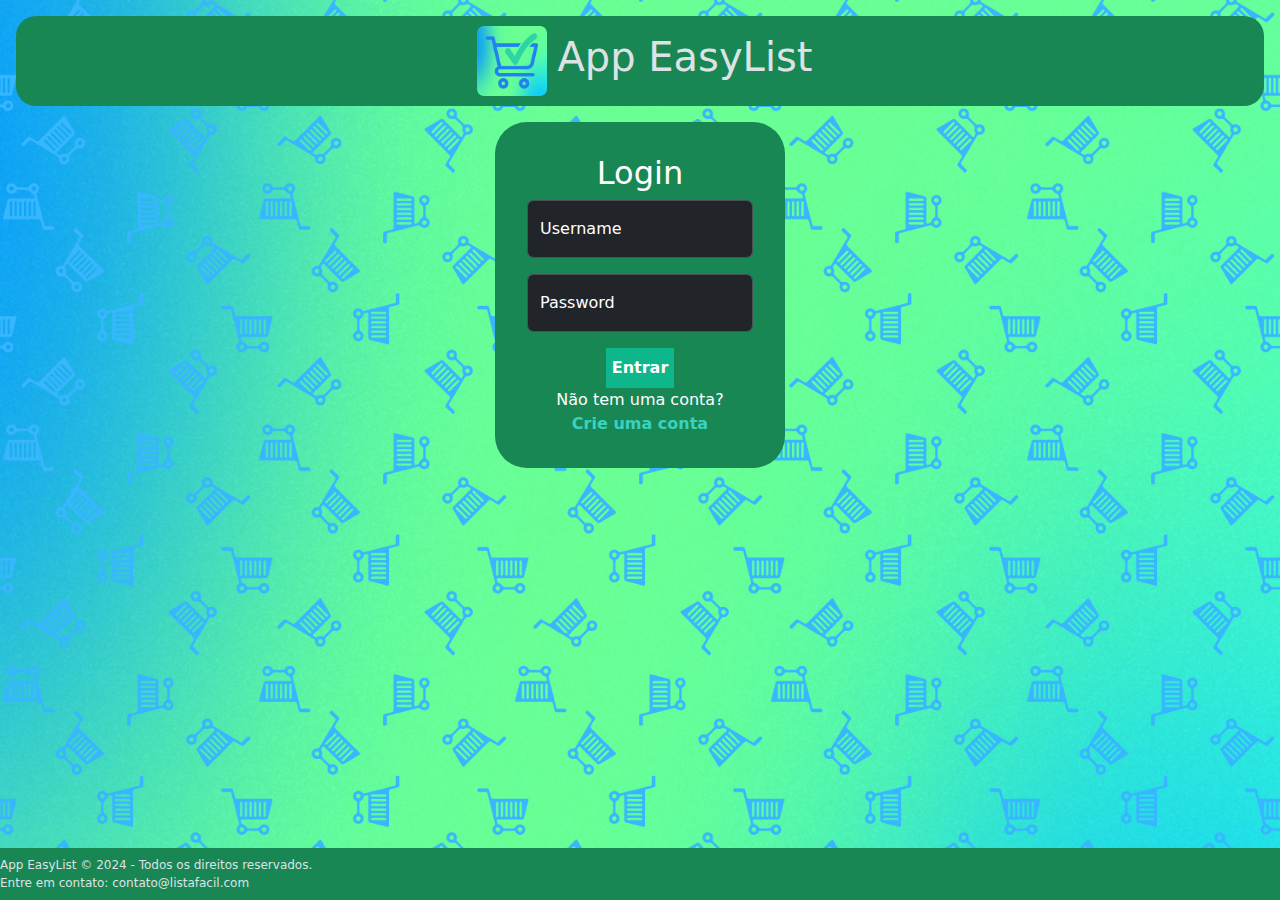
<file: index.html>
<!DOCTYPE html>
<html lang="pt-br" data-bs-theme="dark">

<head>
    <meta charset="UTF-8">
    <meta name="viewport" content="width=device-width, initial-scale=1.0">
    <title>Login</title>
    <link rel="stylesheet" href="/styles/index.css">
    <link rel="stylesheet" href="https://cdn.jsdelivr.net/npm/bootstrap@5.3.3/dist/css/bootstrap.min.css">
    <link rel="stylesheet" href="https://cdn.jsdelivr.net/npm/bootstrap-icons@1.11.3/font/bootstrap-icons.min.css">
</head>

<body>
    <section class="login-container d-flex flex-column justify-content-center align-items-center px-3">
        <header class="login-header bg-success my-3 d-flex align-items-center justify-content-center">
            <img src="/images/logo.png" alt="logo" width="70" height="70" style="margin: 10px; border-radius: 7px">
            <h1>App EasyList</h1>
        </header>

        <main class="container-xs text-bg-success rounded-5">
            <form class="login-form d-flex flex-column justify-content-center" action="/pages/listafacil.html">
                <h2 class="text-center">Login</h2>

                <div class="form-floating mb-3">
                    <input type="text" class="form-control" id="floatingInput" placeholder="Username" required>
                    <label for="floatingInput">Username</label>
                </div>

                <div class="form-floating mb-3">
                    <input type="password" class="form-control" id="floatingPassword" placeholder="Password" required>
                    <label for="floatingPassword">Password</label>
                </div>
                <div class="text-center">
                    <button type="submit" class="btn-login">Entrar</button>
                </div>

                <div class="signup-option text-center">
                    <span>Não tem uma conta?</span><br>
                    <a href="/pages/criarconta.html" class="link signup-link"><b>Crie uma conta</b></a>
                </div>
            </form>
        </main>
    </section>

    <!-- Rodapé -->
    <footer class="fixed-bottom py-2 bg-success">
        <p class="my-0">App EasyList &copy; 2024 - Todos os direitos reservados.<br>
            Entre em contato: contato@listafacil.com</p>
    </footer>
</body>

</html>
</file>
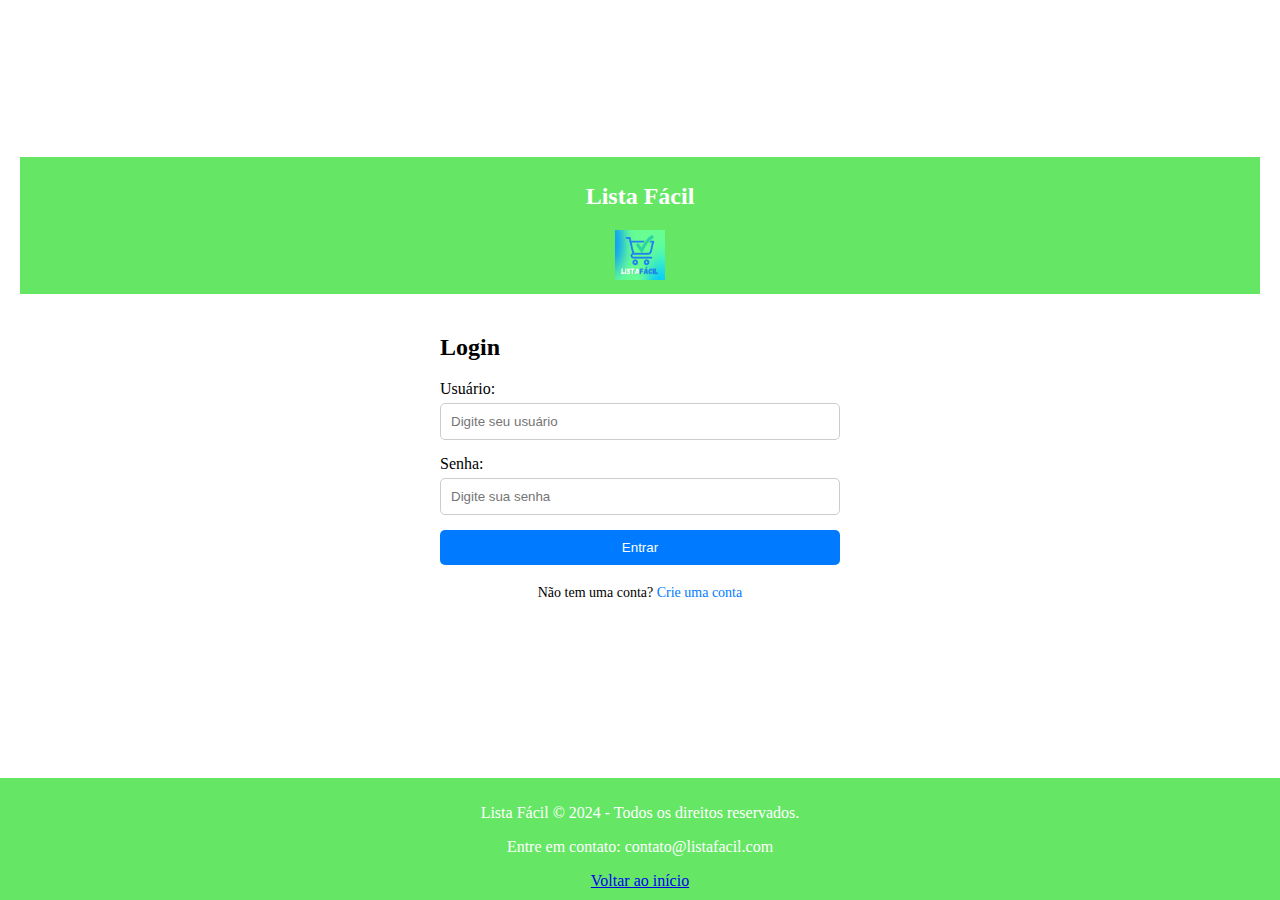
<file: trabalhoLF/index.html>
<!DOCTYPE html>
<html lang="br">
<head>
    <meta charset="UTF-8">
    <meta name="viewport" content="width=device-width, initial-scale=1.0">
    <title>Login</title>
    <link rel="stylesheet" href="index.css">
    <style>
        
        html, body {
            margin: 0;
            padding: 0;
            width: 100%;
            overflow-x: hidden;
        }
      
        body {
            display: flex;
            flex-direction: column;
            min-height: 100vh;
        }
        .login-container {
            flex: 1;
        }
       
        footer {
            background-color: rgb(101, 231, 101);
            color: white;
            text-align: center;
            padding: 10px 20px; 
        }
    </style>
</head>
<body>
    <div class="login-container">
        <div class="login-header">
            <h1>Lista Fácil</h1>
            <img src="WhatsApp Image 2024-04-26 at 19.38.03.jpeg" alt="logo" width="50" height="50">
        </div>
        <div class="login-content">
            <form class="login-form" action="listafacil.html" method="post">
                <div class="form-group">
                    <h2>Login</h2>
                    <label for="username">Usuário:</label>
                    <input type="text" id="username" name="username" placeholder="Digite seu usuário" required>
                </div>
                <div class="form-group">
                    <label for="password">Senha:</label>
                    <input type="password" id="password" name="password" placeholder="Digite sua senha" required>
                </div>
                <button type="submit" class="btn-login">Entrar</button>
            </form>
            <div class="signup-option">
                <span>Não tem uma conta?</span>
                <a href="criarconta.html" class="signup-link">Crie uma conta</a>
            </div>
        </div>
    </div>

    <!-- Rodapé -->
    <footer>
        <p>Lista Fácil &copy; 2024 - Todos os direitos reservados.</p>
        <p>Entre em contato: contato@listafacil.com</p>
        <a href="index.html">Voltar ao início</a>
    </footer>
</body>
</html>
</file>
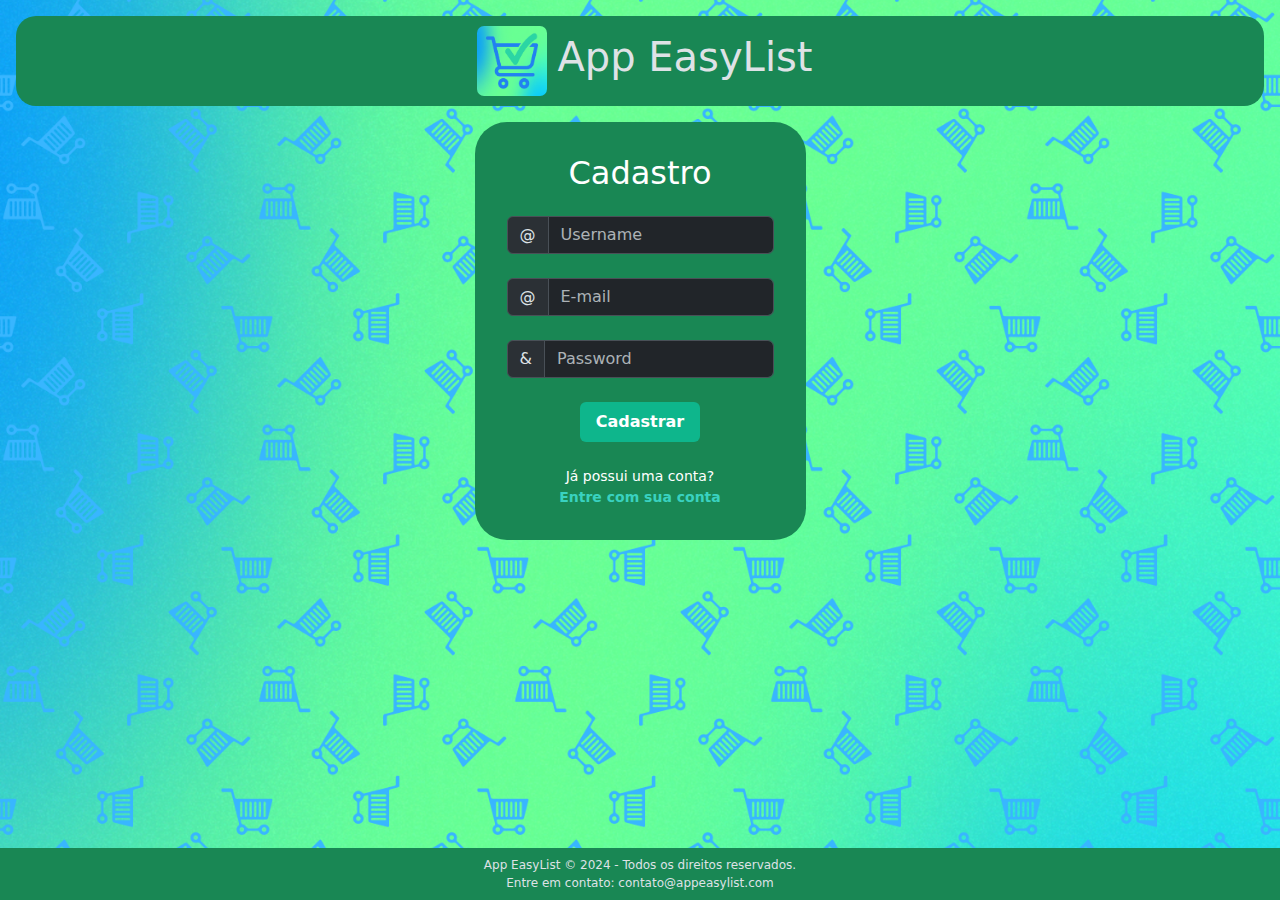
<file: pages/register.html>
<!DOCTYPE html>
<html lang="br" data-bs-theme="dark">

<head>
    <meta charset="UTF-8">
    <meta name="viewport" content="width=device-width, initial-scale=1.0">
    <title>Cadastro</title>
    <link rel="stylesheet" href="/styles/index.css">
    <link rel="stylesheet" href="https://cdn.jsdelivr.net/npm/bootstrap@5.3.3/dist/css/bootstrap.min.css">
</head>

<body>
    <section class="login-container d-flex flex-column justify-content-center align-items-center px-3">
        <header class="login-header bg-success my-3 d-flex align-items-center justify-content-center">
            <img src="/images/logo.png" alt="logo" width="70" height="70" style="margin: 10px; border-radius: 7px">
            <h1>App EasyList</h1>
        </header>

        <main class="container-xs text-bg-success rounded-5">
            <form class="login-form d-flex flex-column justify-content-center m-0" action="/pages/main.html">
                <h2 class="text-center mb-4 p-0">Cadastro</h2>

                <!-- User -->
                <div class="input-group mb-4">
                    <span class="input-group-text" id="basic-addon1">@</span>
                    <input type="text" class="form-control" placeholder="Username" aria-label="Username"
                        aria-describedby="basic-addon1" required>
                </div>

                <!-- Email -->
                <div class="input-group mb-4">
                    <span class="input-group-text" id="basic-addon1">@</span>
                    <input type="email" class="form-control" placeholder="E-mail" aria-label="Email"
                        aria-describedby="basic-addon1" required>
                </div>

                <!-- Senha -->
                <div class="input-group">
                    <span class="input-group-text" id="basic-addon1">&</span>
                    <input type="password" class="form-control" placeholder="Password" aria-label="Password"
                    aria-describedby="basic-addon1" required>
                </div>

                <!-- Botão -->
                <div class="text-center my-4">
                    <button type="submit" class="btn-style px-3">Cadastrar</button>
                </div>

                <!-- Link Login -->
                <div class="signup-option text-center" style="font-size: 14px">
                    <span>Já possui uma conta?</span><br>
                    <a href="/index.html" class="link signup-link"><b>Entre com sua conta</b></a>
                </div>
            </form>
        </main>
    </section>

    <!-- Rodapé -->
    <footer class="fixed-bottom py-2 bg-success text-center">
        <p class="my-0">App EasyList &copy; 2024 - Todos os direitos reservados.<br>
            Entre em contato: contato@appeasylist.com</p>
    </footer>
</body>

</html>
</file>
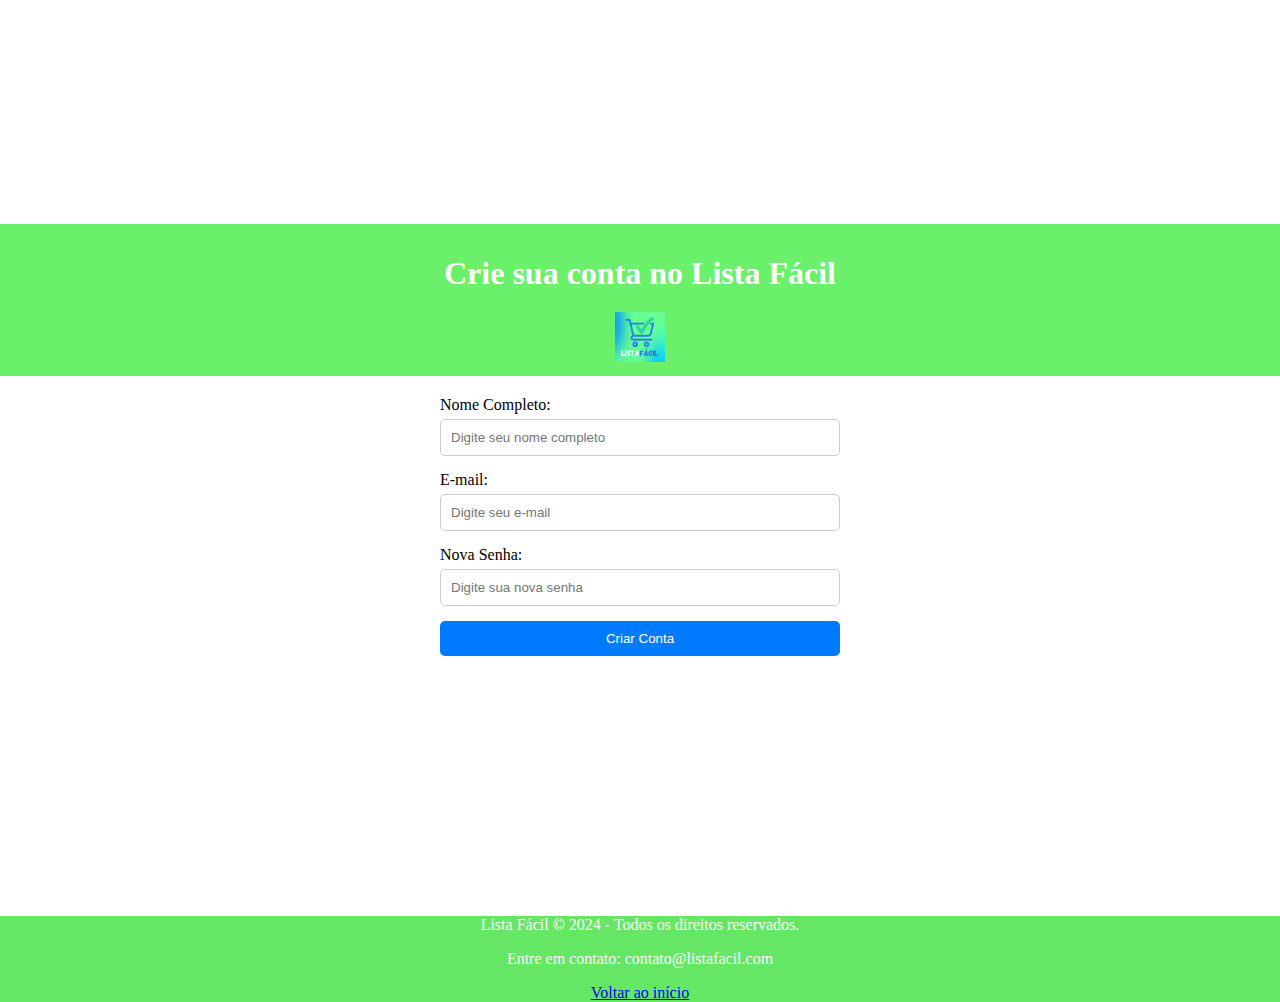
<file: trabalhoLF/criarconta.html>
<!DOCTYPE html>
<html lang="br">
<head>
    <meta charset="UTF-8">
    <meta name="viewport" content="width=device-width, initial-scale=1.0">
    <title>Criar Conta</title>
    <link rel="stylesheet" href="criarconta.css">
</head>
<body>
    <div class="signup-container">
        <div class="signup-header">
            <h1>Crie sua conta no Lista Fácil</h1> <img src="WhatsApp Image 2024-04-26 at 19.38.03.jpeg" alt="logo" width="50" height="50">
        
        </div>
        <div class="signup-content">
            <form class="signup-form" action="#" method="post">
                <div class="form-group">
                    <label for="fullname">Nome Completo:</label>
                    <input type="text" id="fullname" name="fullname" placeholder="Digite seu nome completo" required>
                </div>
                <div class="form-group">
                    <label for="email">E-mail:</label>
                    <input type="email" id="email" name="email" placeholder="Digite seu e-mail" required>
                </div>
                <div class="form-group">
                    <label for="newpassword">Nova Senha:</label>
                    <input type="password" id="newpassword" name="newpassword" placeholder="Digite sua nova senha" required>
                </div>
                <button type="submit" class="btn-signup">Criar Conta</button>
            </form>
        </div>
    </div>
    <style>
        /* Estilos para o rodapé */
        footer {
    
           
            width: 100%;
            background-color:	rgb(101, 231, 101);
            color: white;
            text-align: center;
           
           
        }
    </style>
    <footer>
        <p>Lista Fácil &copy; 2024 - Todos os direitos reservados.</p>
        <p>Entre em contato: contato@listafacil.com</p>
        <a href="index.html">Voltar ao início</a>
    </footer>
</body>
</html>
</file>
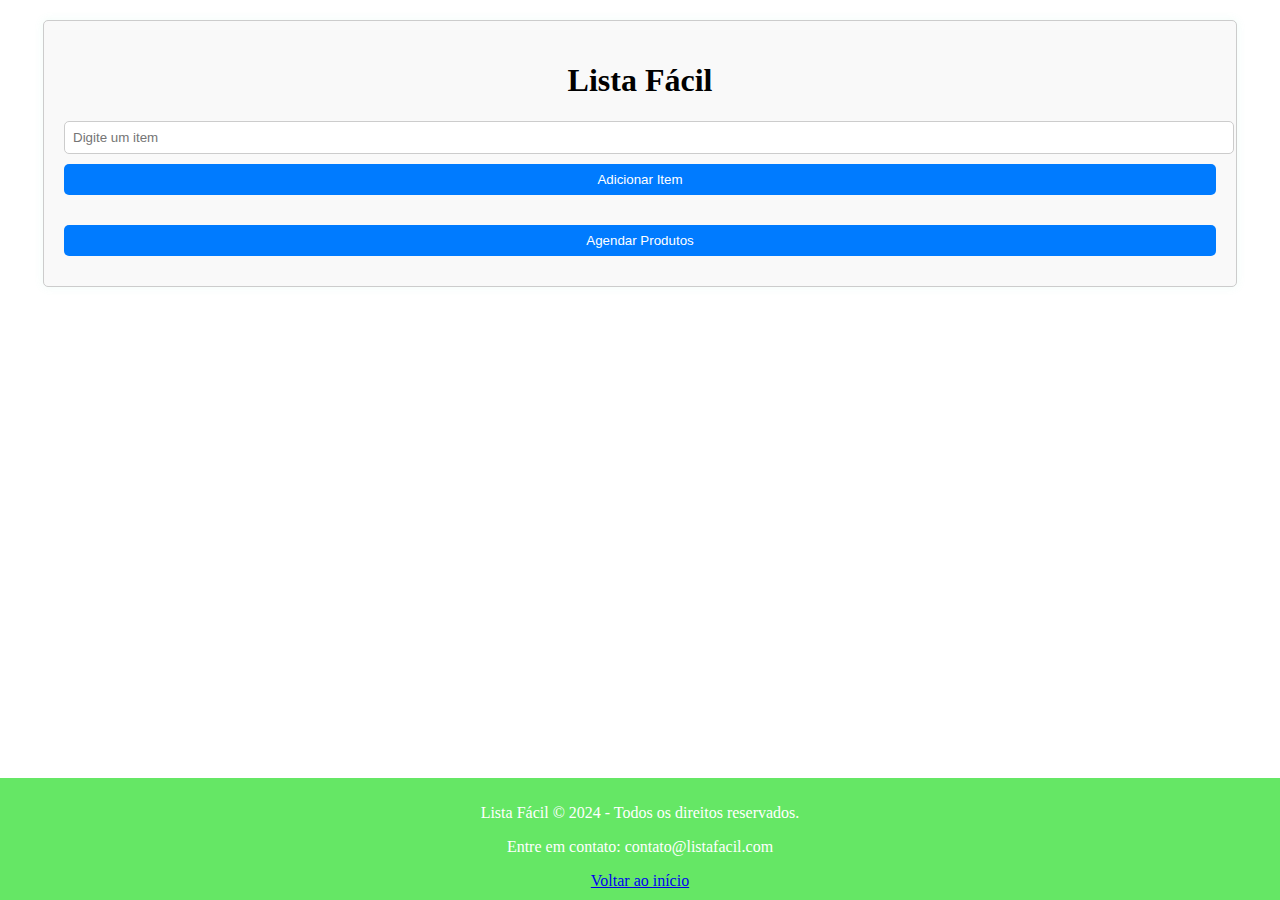
<file: trabalhoLF/listafacil.html>
<!DOCTYPE html>
<html lang="br">
<head>
    <meta charset="UTF-8">
    <meta name="viewport" content="width=device-width, initial-scale=1.0">
    <title>Lista Fácil</title>
    <link rel="stylesheet" href="listar.css">
  
</head>
<body>
    <div class="container">
        <h1>Lista Fácil</h1>
        <div class="form">
            <input type="text" id="item" placeholder="Digite um item">
            <button id="addBtn">Adicionar Item</button>
        </div>
        <ul id="itemList"></ul>
        <button id="checkoutBtn" onclick="redirectToCheckout()">Agendar Produtos</button>
    </div>

   

    <script>
        document.getElementById("addBtn").addEventListener("click", addItem);

        function addItem() {
            var newItem = document.getElementById("item").value;
            if (newItem !== "") {
                var itemList = document.getElementById("itemList");
                var li = document.createElement("li");
                li.textContent = newItem;
                
                var removeBtn = document.createElement("button");
                removeBtn.textContent = "Remover";
                removeBtn.className = "removeBtn";
                removeBtn.addEventListener("click", function() {
                    removeItem(li);
                });
                
                li.appendChild(removeBtn);
                itemList.appendChild(li);
                
                saveItems();
                document.getElementById("item").value = "";
            } else {
                alert("Por favor, digite um item.");
            }
        }

        function removeItem(item) {
            item.parentNode.removeChild(item);
            saveItems();
        }

        function saveItems() {
            var itemList = document.getElementById("itemList").innerHTML;
            localStorage.setItem("shoppingList", itemList);
        }

        window.onload = function() {
            var storedItems = localStorage.getItem("shoppingList");
            if (storedItems) {
                document.getElementById("itemList").innerHTML = storedItems;
            }
        };

        function redirectToCheckout() {
            window.location.href = "carrinho.html"; 
        }
    </script>

     <!-- Rodapé -->
     <style>
      
        footer {
    
            position: fixed;
            bottom: 0;
            width: 100%;
            background-color:	rgb(101, 231, 101);
            color: white;
            text-align: center;
            padding: 10px 0;
           
        }
    </style>
    <footer>
        <p>Lista Fácil &copy; 2024 - Todos os direitos reservados.</p>
        <p>Entre em contato: contato@listafacil.com</p>
        <a href="index.html">Voltar ao início</a>
    </footer>
    </body>
    </footer>

</body>
</html>
</file>
<file: styles/index.css>
body {
    background-image: url(/images/background.png);
    background-repeat: no-repeat;
    background-position: center;
    background-size: cover;
    display: flex;
    flex-direction: column;
    min-height: 100vh;
}

section {
    flex: 0 1;
    height: 100%;
}

header {
    width: 100%;
    border-radius: 20px;
}

form {
    border-radius: 20px;
    padding: 2rem;
    transition: all 0.5s ease;
}

footer {
    font-size: 12px;
}

/* Estilos para o botão de login */
button {
    height: 40px;
    background-color: #0eb68c;
    border: none;
    outline: none;
    color: white;
    font-weight: 600;
    transition: all 0.5s ease;
}

.btn-style {
    border-radius: .375rem;
}

.btn-style:hover {
    background-color: #0eb68cbb
}

/* Estilos para o link de cadastro */
.signup-link {
    color: #39d2c0;
    text-decoration: none;
}

.signup-link:hover {
    text-decoration: underline;
}
</file>
<file: trabalhoLF/index.css>
/* Estilos padrão para o corpo e HTML */
body, html {
    margin: 0;
    padding: 0;
    height: 100%;
}

/* Estilos para o container de login */
.login-container {
    display: flex;
    flex-direction: column;
    justify-content: center;
    align-items: center;
    height: 100%;
    padding: 0 20px; /* Adicionando espaçamento lateral */
}

/* Estilos para o cabeçalho do login */
.login-header {
    background-color: rgb(101, 231, 101); /* Cor da faixa */
    color: #fff; /* Cor do texto */
    padding: 10px 0; /* Ajustando o padding */
    width: 100%;
    text-align: center;
}

/* Estilos para o conteúdo do login */
.login-content {
    background-color: rgba(255, 255, 255, 0.8);
    padding: 20px;
    border-radius: 10px;
    text-align: center;
    width: 100%; /* Garantindo que o conteúdo ocupe toda a largura */
    max-width: 400px; /* Definindo uma largura máxima */
}

/* Estilos para os títulos */
h1 {
    margin-bottom: 20px;
    font-size: 24px; /* Ajustando o tamanho da fonte */
}

/* Estilos para os grupos de formulário */
.form-group {
    margin-bottom: 15px;
    text-align: left;
}

/* Estilos para os rótulos */
label {
    display: block;
    margin-bottom: 5px;
}

/* Estilos para os campos de entrada */
input[type="text"],
input[type="password"] {
    width: 100%;
    padding: 10px;
    border: 1px solid #ccc;
    border-radius: 5px;
    box-sizing: border-box; /* Garantindo que o padding não aumente a largura */
}

/* Estilos para o botão de login */
.btn-login {
    width: 100%;
    background-color: #007bff;
    color: #fff;
    padding: 10px;
    border: none;
    border-radius: 5px;
    cursor: pointer;
    transition: background-color 0.3s;
}

.btn-login:hover {
    background-color: #0056b3;
}

/* Estilos para a opção de cadastro */
.signup-option {
    margin-top: 20px;
    font-size: 14px; /* Ajustando o tamanho da fonte */
}

/* Estilos para o link de cadastro */
.signup-link {
    color: #007bff;
    text-decoration: none;
}

.signup-link:hover {
    text-decoration: underline;
}
</file>
<file: trabalhoLF/criarconta.css>
/* Estilos padrão para o corpo e HTML */
body, html {
    margin: 0;
    padding: 0;
    height: 100%;
}

/* Estilos para o container de cadastro */
.signup-container {
    display: flex;
    flex-direction: column;
    justify-content: center;
    align-items: center;
    height: 100%;
}


.signup-header {
    background-color: rgb(107, 240, 107); 
    color: #fff; 
    padding: 10px;
    width: 100%;
    text-align: center;
}


.signup-content {
    background-color: rgba(255, 255, 255, 0.8);
    padding: 20px; 
    border-radius: 10px;
    text-align: center;
    width: 100%; 
    max-width: 400px; 
}


h1 {
    margin-bottom: 20px;
}

.form-group {
    margin-bottom: 15px;
    text-align: left;
}

label {
    display: block;
    margin-bottom: 5px;
}


input[type="text"],
input[type="email"],
input[type="password"] {
    width: 100%;
    padding: 10px;
    border: 1px solid #ccc;
    border-radius: 5px;
    box-sizing: border-box; 
}


.btn-signup {
    width: 100%;
    background-color: #007bff;
    color: #fff;
    padding: 10px;
    border: none;
    border-radius: 5px;
    cursor: pointer;
    transition: background-color 0.3s;
}

.btn-signup:hover {
    background-color: #0056b3;
}
</file>
<file: trabalhoLF/listar.css>
body {
    font-family: 'Times New Roman', Times, serif, sans-serif;
    margin: 0;
    padding: 0;
}

.container {
    max-width: 90%; 
    margin: 20px auto;
    padding: 20px;
    border: 1px solid #ccc;
    border-radius: 5px;
    background-color: #f9f9f9;
    box-shadow: 0 0 10px rgba(103, 230, 191, 0.1);
}

h1 {
    text-align: center;
}

.form {
    margin-bottom: 20px;
}

input[type="text"] {
    width: 100%; 
    padding: 8px;
    border: 1px solid #ccc;
    border-radius: 5px;
    margin-bottom: 10px; 
}

button {
    width: 100%; 
    padding: 8px 16px;
    border: none;
    border-radius: 5px;
    background-color: #007bff;
    color: #fff;
    cursor: pointer;
    margin-bottom: 10px; 
}

ul {
    list-style-type: none;
    padding: 0;
}

li {
    margin-bottom: 10px;
}

.removeBtn {
    padding: 4px 8px;
    border: none;
    border-radius: 5px;
    background-color: #dc3545;
    color: #fff;
    cursor: pointer;
}
</file>
